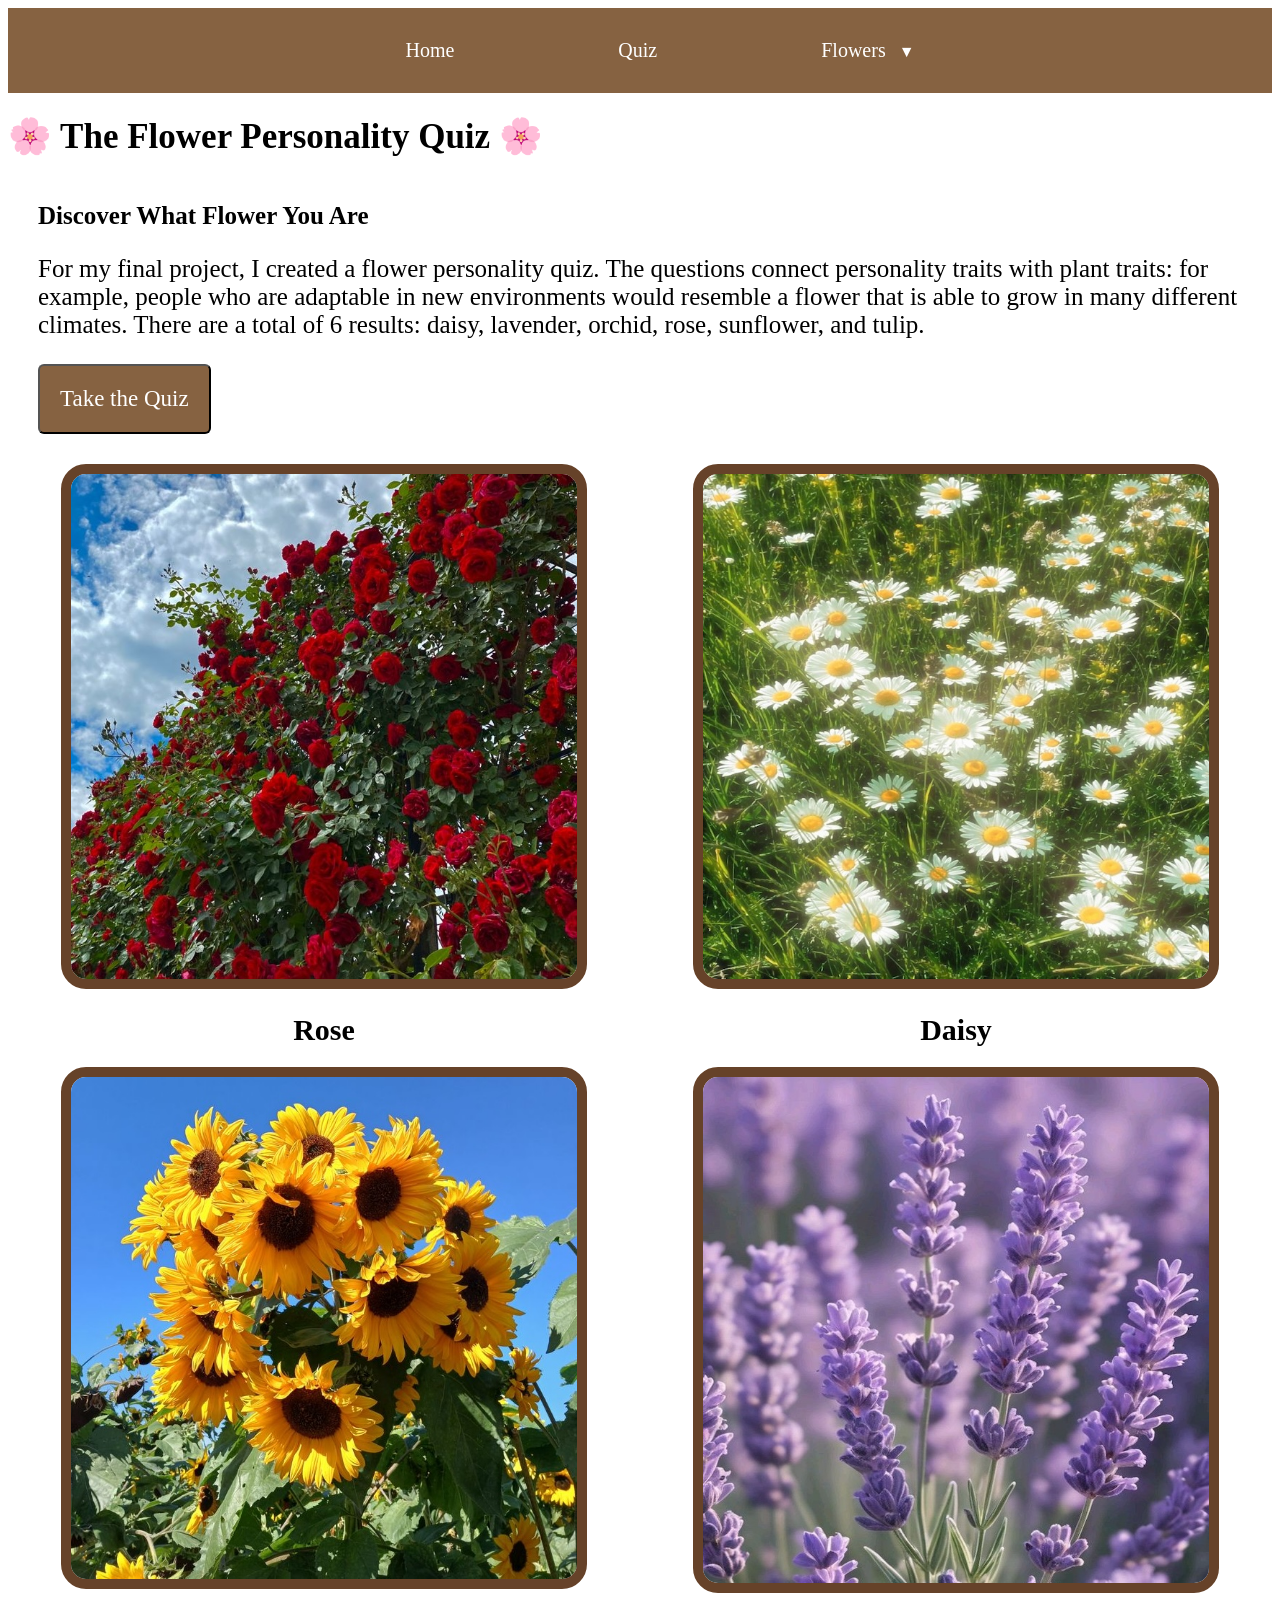
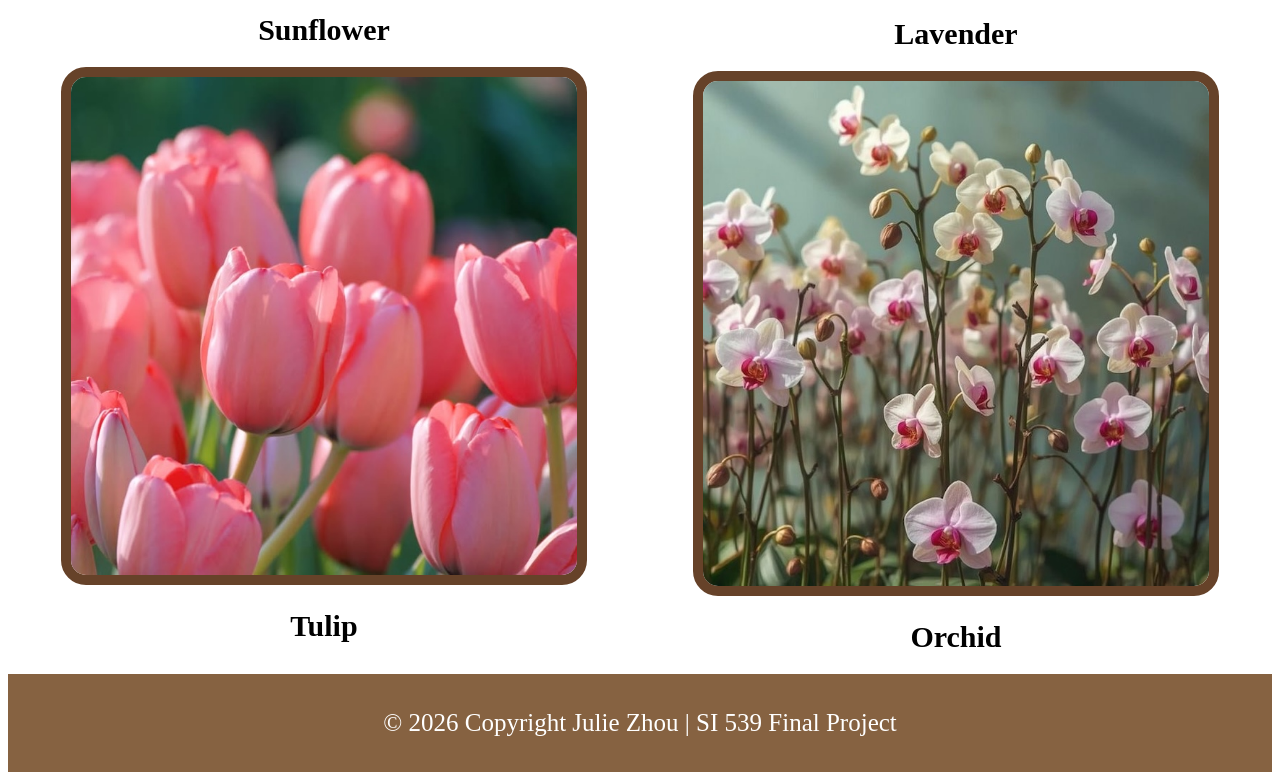
<file: index.html>
<!DOCTYPE html>
<html lang="en">

<head>
    <meta charset="UTF-8">
    <meta name="viewport" content="width=device-width, initial-scale=1.0">
    <link rel="stylesheet" href="css/style.css">
    <title>Home</title>
</head>

<body>
    <div class="skip"><a href="#main">Skip to Main Content</a></div>
    <header>
        <nav>
            <ul>
                <li><a href="index.html">Home</a></li>
                <li><a href="quiz.html">Quiz</a></li>
                <li class="dropdown">
                    <a href="#" class="dropdown-toggle">Flowers <span class="caret">▼</span></a>
                    <ul class="dropdown-menu">
                        <li><a href="daisy.html">Daisy</a></li>
                        <li><a href="lavender.html">Lavender</a></li>
                        <li><a href="orchid.html">Orchid</a></li>
                        <li><a href="rose.html">Rose</a></li>
                        <li><a href="sunflower.html">Sunflower</a></li>
                        <li><a href="tulip.html">Tulip</a></li>
                    </ul>
                </li>
            </ul>
        </nav>
        <h1 id="home_h1">🌸 The Flower Personality Quiz 🌸</h1>
    </header>
    <main class="container" id="main">
        <div class="intro">
            <h2>Discover What Flower You Are</h2>
            <p>For my final project, I created a flower personality quiz. The questions connect personality traits with
                plant traits: for example, people who are adaptable in new environments would resemble a flower that is
                able to grow in many different climates. There are a total of 6 results: daisy, lavender, orchid, rose,
                sunflower, and tulip.</p>
            <button class="btn-quiz"><a href="quiz.html">Take the Quiz</a></button>
        </div>

        <div class="first-group">
            <img src="images/daisy.jpg" alt="A cluster of daisies growing in the grass.">
            <h3><a href="daisy.html">Daisy</a></h3>
            <img src="images/lavender.jpg" alt="A field of lavender flowers growing in the grass.">
            <h3><a href="lavender.html">Lavender</a></h3>
            <img src="images/orchid.jpg" alt="A group of orchids growing in the grass.">
            <h3><a href="orchid.html">Orchid</a></h3>
        </div>

        <div class="second-group">
            <img src="images/rose.jpg" alt="A large rose bush growing upwards towards the sky.">
            <h3><a href="rose.html">Rose</a></h3>
            <img src="images/sunflower.jpg" alt="A field of sunflowers against a clear sky.">
            <h3><a href="sunflower.html">Sunflower</a></h3>
            <img src="images/tulip.jpg" alt="A group of tulips growing in the grass.">
            <h3><a href="tulip.html">Tulip</a></h3>
        </div>

    </main>

    <footer>
        <p>© 2026 Copyright Julie Zhou | SI 539 Final Project</p>
    </footer>

    <script src="js/script.js"></script>
</body>

</html>
</file>
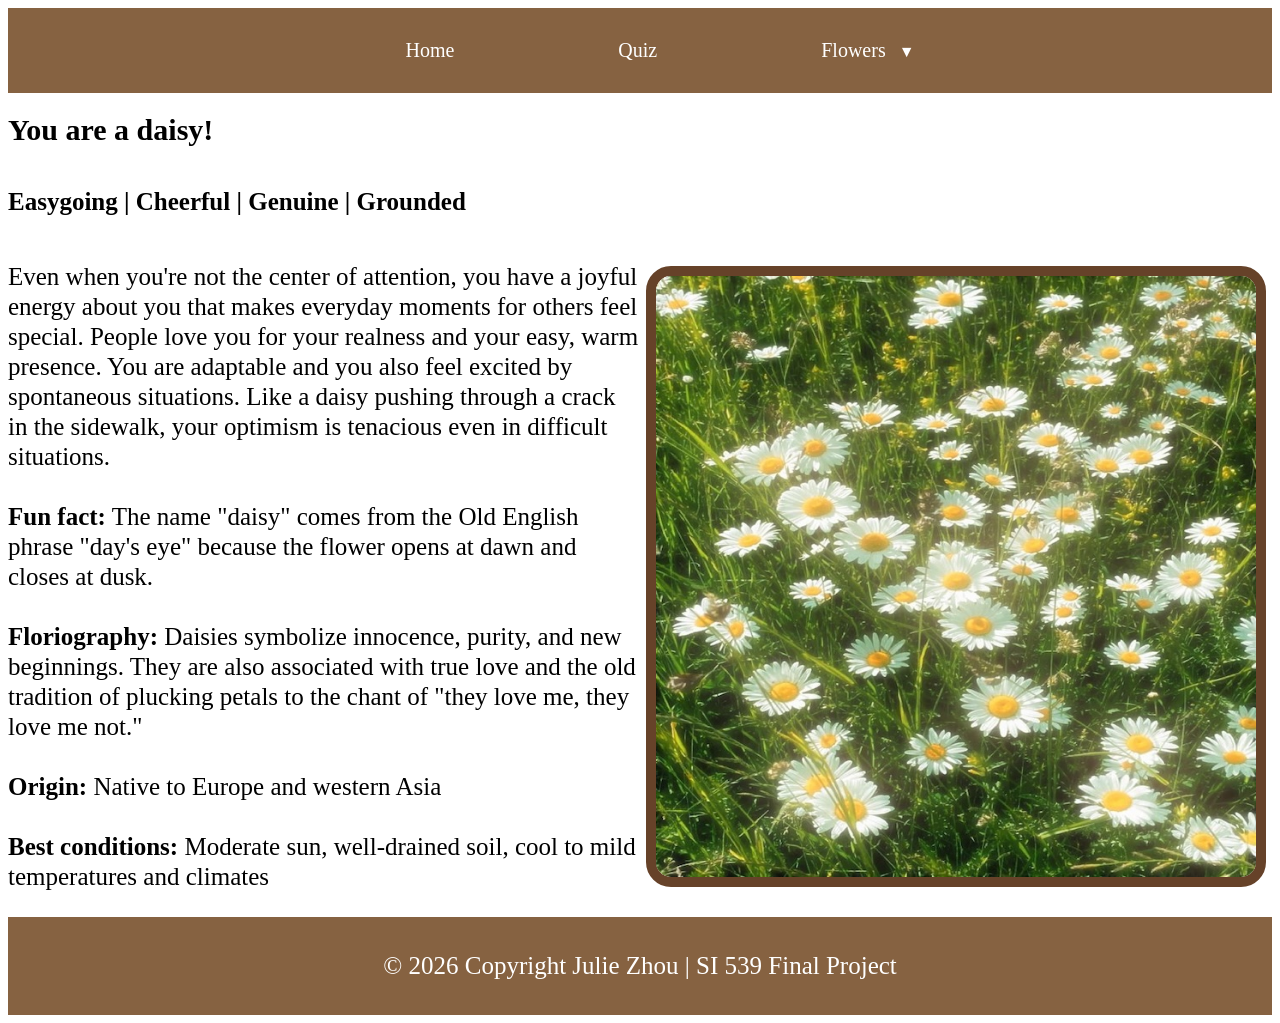
<file: daisy.html>
<!DOCTYPE html>
<html lang="en">

<head>
    <meta charset="UTF-8">
    <meta name="viewport" content="width=device-width, initial-scale=1.0">
    <link rel="stylesheet" href="css/style.css">
    <title>Daisy</title>
</head>

<body>
    <div class="skip"><a href="#main">Skip to Main Content</a></div>
    <header>
        <nav>
            <ul>
                <li><a href="index.html">Home</a></li>
                <li><a href="quiz.html">Quiz</a></li>
                <li class="dropdown">
                    <a href="#" class="dropdown-toggle">Flowers <span class="caret">▼</span></a>
                    <ul class="dropdown-menu">
                        <li><a href="daisy.html">Daisy</a></li>
                        <li><a href="lavender.html">Lavender</a></li>
                        <li><a href="orchid.html">Orchid</a></li>
                        <li><a href="rose.html">Rose</a></li>
                        <li><a href="sunflower.html">Sunflower</a></li>
                        <li><a href="tulip.html">Tulip</a></li>
                    </ul>
                </li>
            </ul>
        </nav>
        <h1>You are a daisy!</h1>
    </header>

    <main class="container" id="main">
        <div class="traits">
            <h2>Easygoing | Cheerful | Genuine | Grounded</h2>
        </div>

        <div class="description">
            <img src="images/daisy.jpg" alt="A cluster of daisies growing in the grass.">
            <p class="personality">Even when you're not the center of attention, you have a joyful energy about you
                that makes everyday moments for others feel special.
                People love you for your realness and your easy,
                warm presence. You are adaptable and you also feel excited by spontaneous situations. Like a daisy
                pushing through a crack
                in the sidewalk, your optimism is tenacious even in difficult situations.<br><br>
                <b>Fun fact:</b> The name "daisy" comes from the Old English phrase "day's eye" because the
                flower opens
                at dawn and closes at dusk.<br><br><b>Floriography:</b> Daisies symbolize innocence, purity, and new
                beginnings. They are
                also associated
                with true love and the old tradition of plucking petals to the chant of "they love me, they love
                me not."
                <br><br><b>Origin:</b> Native to Europe and western Asia<br><br> <b>Best conditions:</b> Moderate sun,
                well-drained
                soil, cool to mild temperatures and
                climates
            </p>
        </div>
    </main>

    <footer>
        <p>© 2026 Copyright Julie Zhou | SI 539 Final Project</p>
    </footer>
    <script src="js/script.js"></script>
</body>

</html>
</file>
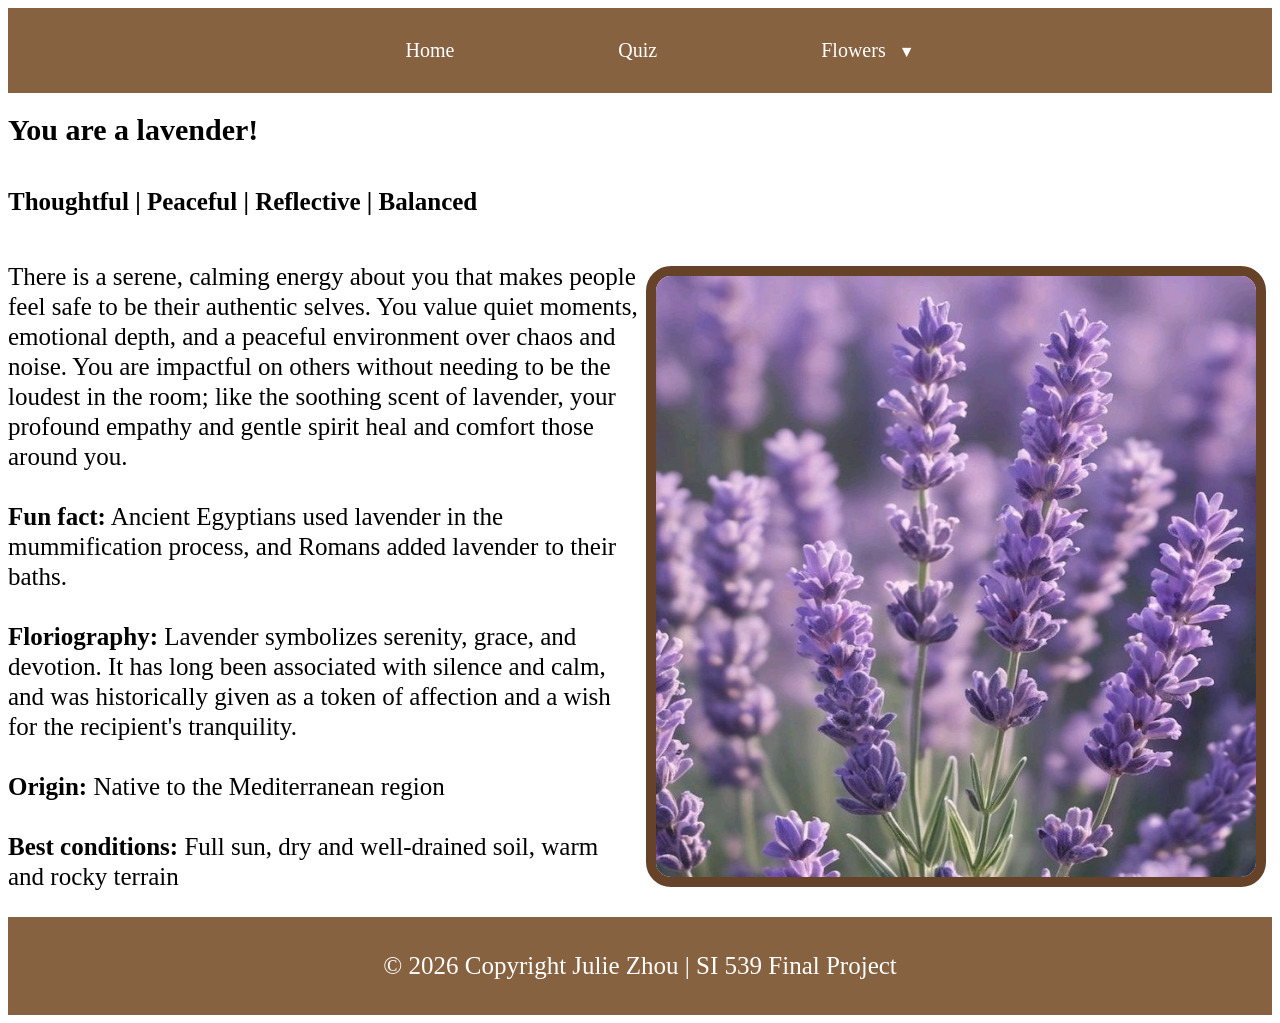
<file: lavender.html>
<!DOCTYPE html>
<html lang="en">

<head>
    <meta charset="UTF-8">
    <meta name="viewport" content="width=device-width, initial-scale=1.0">
    <link rel="stylesheet" href="css/style.css">
    <title>Lavender</title>
</head>

<body>
    <div class="skip"><a href="#main">Skip to Main Content</a></div>
    <header>
        <nav>
            <ul>
                <li><a href="index.html">Home</a></li>
                <li><a href="quiz.html">Quiz</a></li>
                <li class="dropdown">
                    <a href="#" class="dropdown-toggle">Flowers <span class="caret">▼</span></a>
                    <ul class="dropdown-menu">
                        <li><a href="daisy.html">Daisy</a></li>
                        <li><a href="lavender.html">Lavender</a></li>
                        <li><a href="orchid.html">Orchid</a></li>
                        <li><a href="rose.html">Rose</a></li>
                        <li><a href="sunflower.html">Sunflower</a></li>
                        <li><a href="tulip.html">Tulip</a></li>
                    </ul>
                </li>
            </ul>
        </nav>
        <h1>You are a lavender!</h1>
    </header>

    <main class="container" id="main">
        <div class="traits">
            <h2>Thoughtful | Peaceful | Reflective | Balanced</h2>
        </div>

        <div class="description">
            <img src="images/lavender.jpg" alt="A field of lavender flowers growing in the grass.">
            <p class="personality">There is a serene, calming energy about you
                that makes people feel safe to be their authentic selves. You value quiet moments,
                emotional depth, and a peaceful environment over chaos and noise. You are impactful on others without
                needing to be the loudest in
                the room; like the soothing scent of lavender, your profound empathy and gentle spirit
                heal and comfort those around you.<br><br>
                <b>Fun fact:</b> Ancient Egyptians used lavender in
                the
                mummification process, and Romans added lavender to their baths.<br><br><b>Floriography:</b> Lavender
                symbolizes
                serenity, grace, and devotion. It has long been associated with
                silence and calm, and was historically given as a token of affection and a wish for the recipient's
                tranquility.
                <br><br><b>Origin:</b> Native to the Mediterranean region<br><br> <b>Best conditions:</b> Full sun, dry
                and
                well-drained soil, warm and rocky terrain
            </p>
        </div>

    </main>

    <footer>
        <p>© 2026 Copyright Julie Zhou | SI 539 Final Project</p>
    </footer>
    <script src="js/script.js"></script>
</body>

</html>
</file>
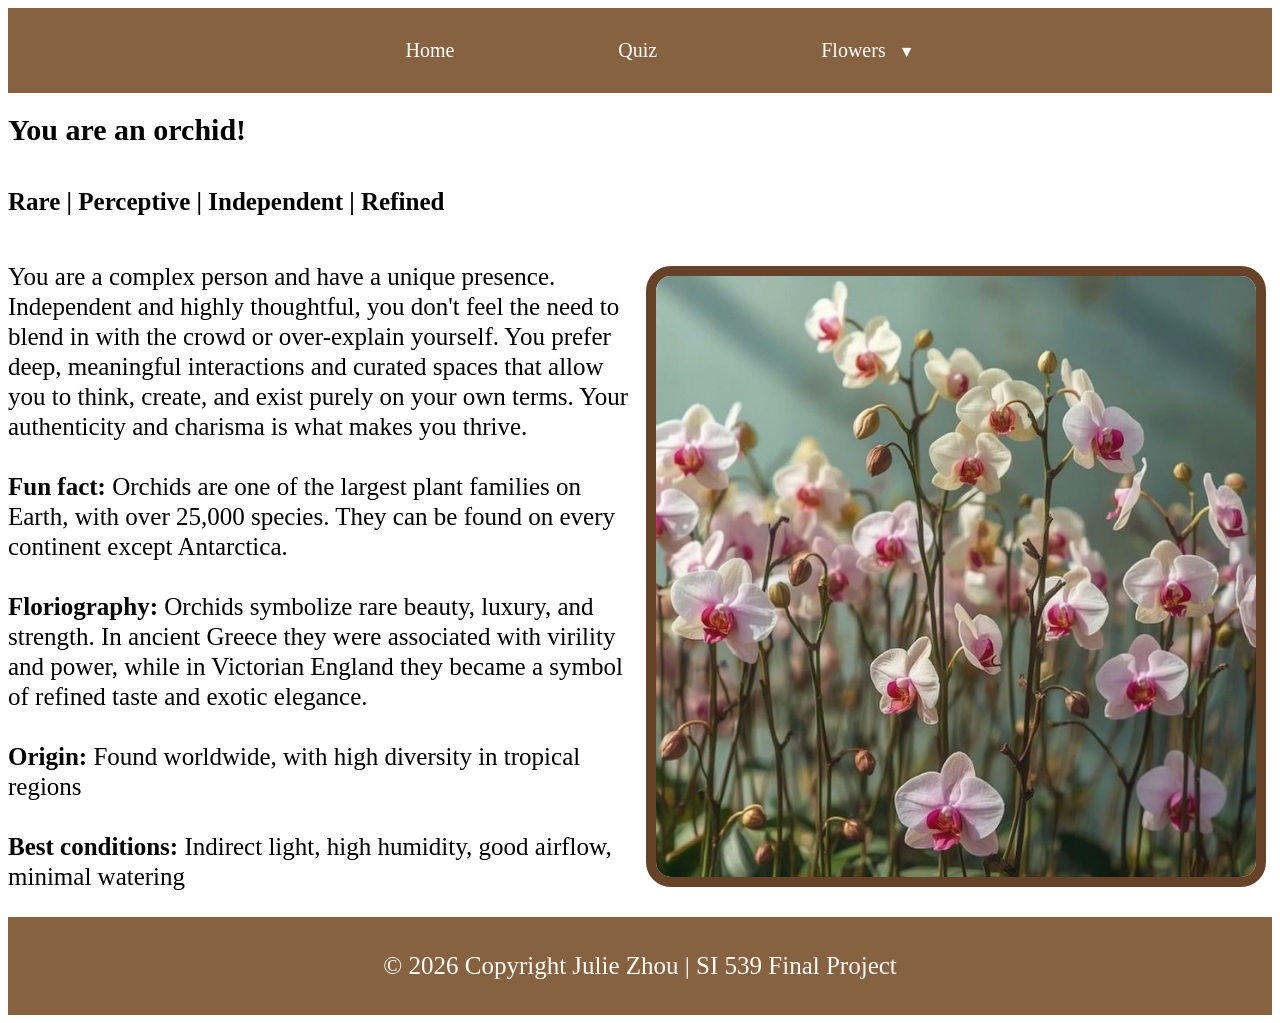
<file: orchid.html>
<!DOCTYPE html>
<html lang="en">

<head>
    <meta charset="UTF-8">
    <meta name="viewport" content="width=device-width, initial-scale=1.0">
    <link rel="stylesheet" href="css/style.css">
    <title>Orchid</title>
</head>

<body>
    <div class="skip"><a href="#main">Skip to Main Content</a></div>
    <header>
        <nav>
            <ul>
                <li><a href="index.html">Home</a></li>
                <li><a href="quiz.html">Quiz</a></li>
                <li class="dropdown">
                    <a href="#" class="dropdown-toggle">Flowers <span class="caret">▼</span></a>
                    <ul class="dropdown-menu">
                        <li><a href="daisy.html">Daisy</a></li>
                        <li><a href="lavender.html">Lavender</a></li>
                        <li><a href="orchid.html">Orchid</a></li>
                        <li><a href="rose.html">Rose</a></li>
                        <li><a href="sunflower.html">Sunflower</a></li>
                        <li><a href="tulip.html">Tulip</a></li>
                    </ul>
                </li>
            </ul>
        </nav>
        <h1>You are an orchid!</h1>
    </header>

    <main class="container" id="main">
        <div class="traits">
            <h2>Rare | Perceptive | Independent | Refined</h2>
        </div>

        <div class="description">
            <img src="images/orchid.jpg" alt="A group of orchids growing in the grass.">
            <p class="personality">You are a complex person and have a unique presence. Independent and highly
                thoughtful,
                you don't feel the need to blend in with the crowd or over-explain yourself. You prefer deep, meaningful
                interactions and curated spaces that allow you to think, create, and exist purely on your own terms.
                Your authenticity and charisma is what makes you thrive.<br><br><b>Fun fact:</b> Orchids are one of
                the largest plant families on Earth, with over
                25,000 species. They can be found on every continent except Antarctica.<br><br><b>Floriography:</b>
                Orchids symbolize
                rare
                beauty, luxury, and strength. In ancient Greece they were
                associated with virility and power, while in Victorian England they became a symbol of refined taste and
                exotic elegance.<br><br><b>Origin:</b> Found worldwide, with high diversity in tropical regions<br><br>
                <b>Best
                    conditions:</b>
                Indirect light, high humidity, good airflow, minimal watering
            </p>
        </div>

    </main>

    <footer>
        <p>© 2026 Copyright Julie Zhou | SI 539 Final Project</p>
    </footer>
    <script src="js/script.js"></script>
</body>

</html>
</file>
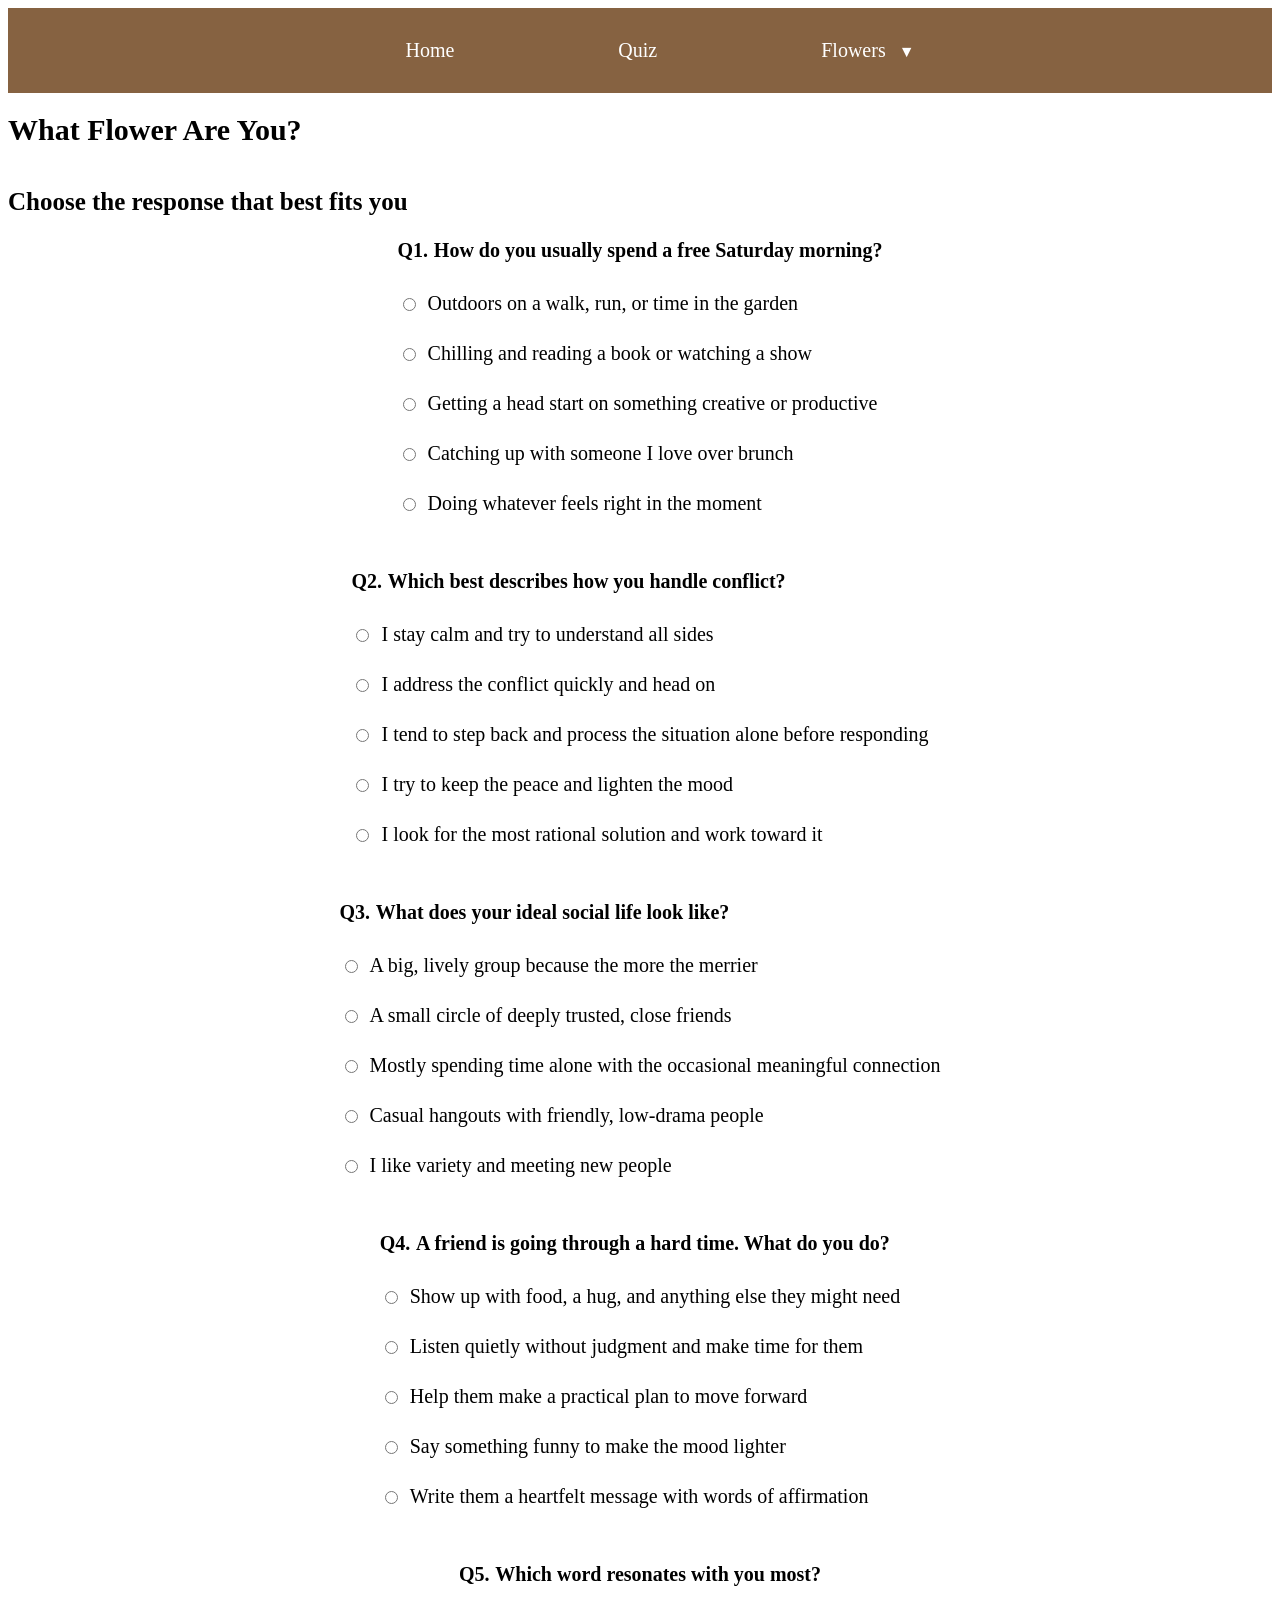
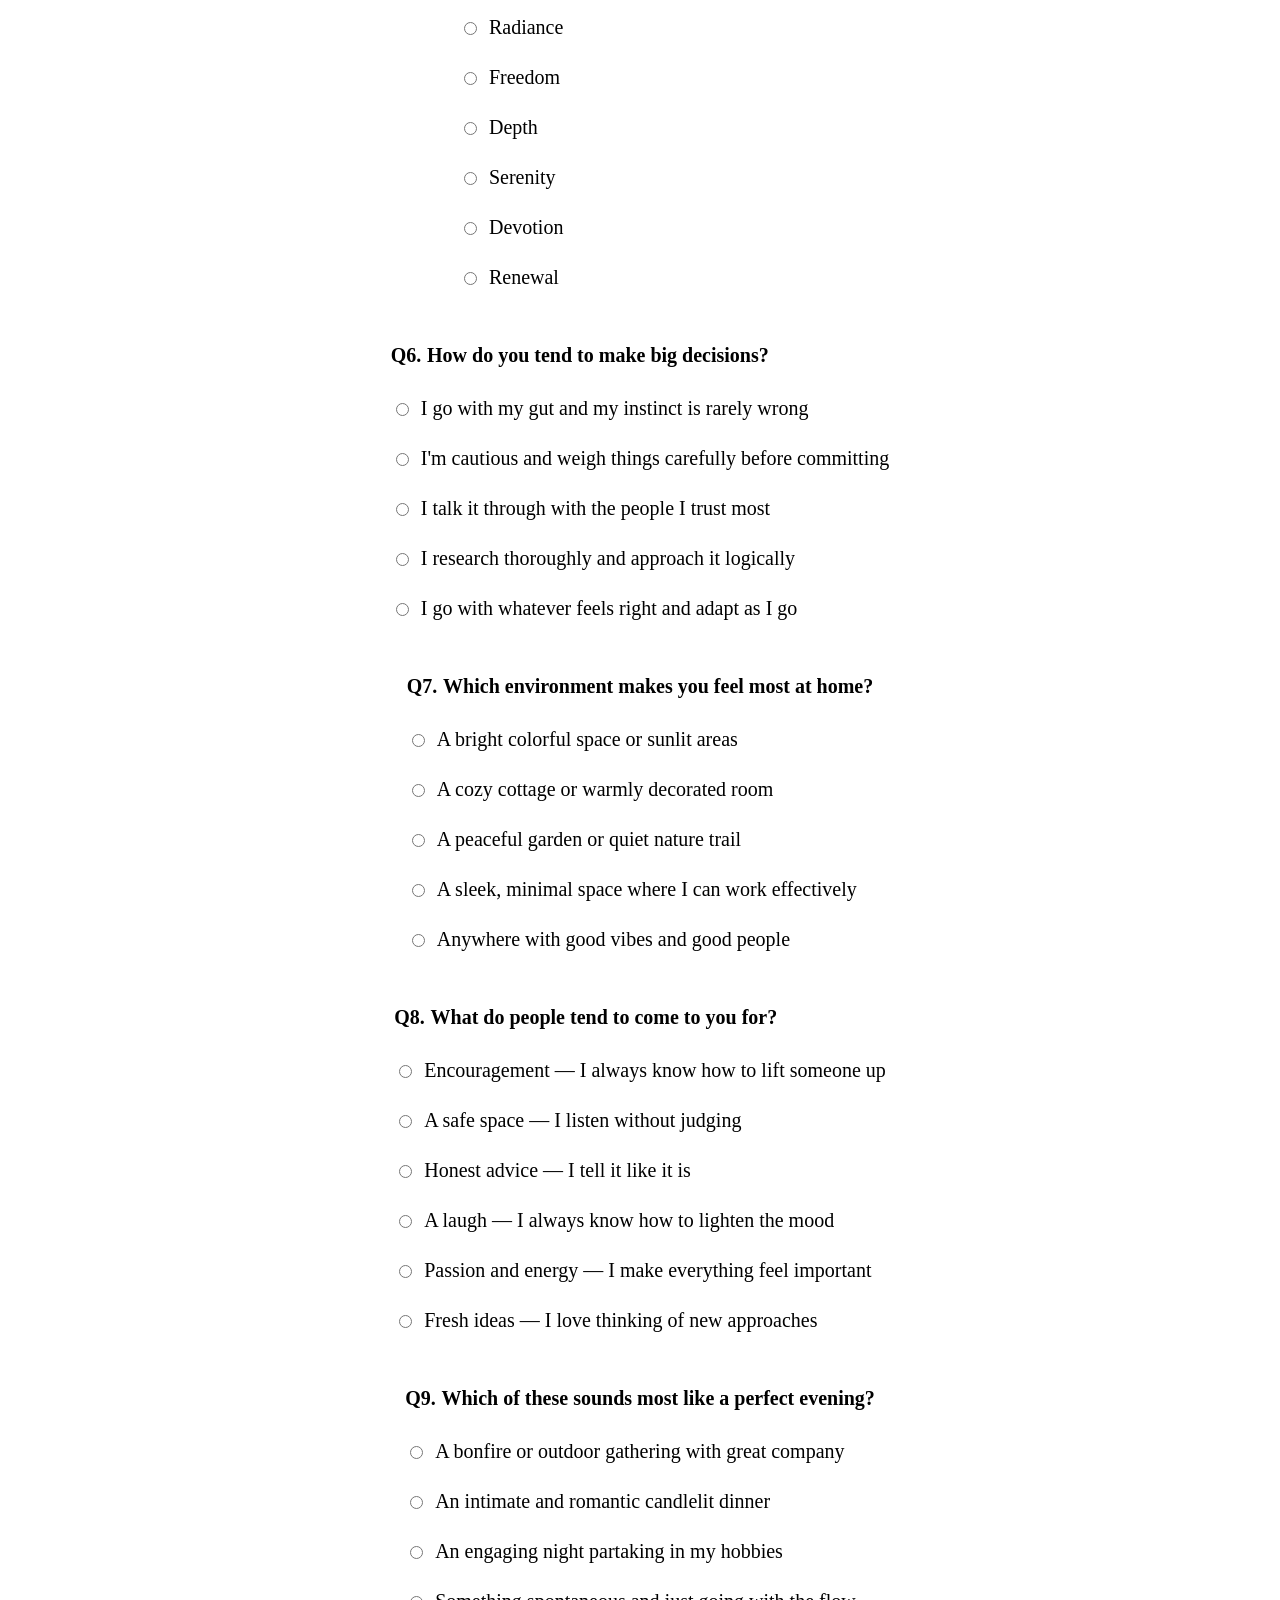
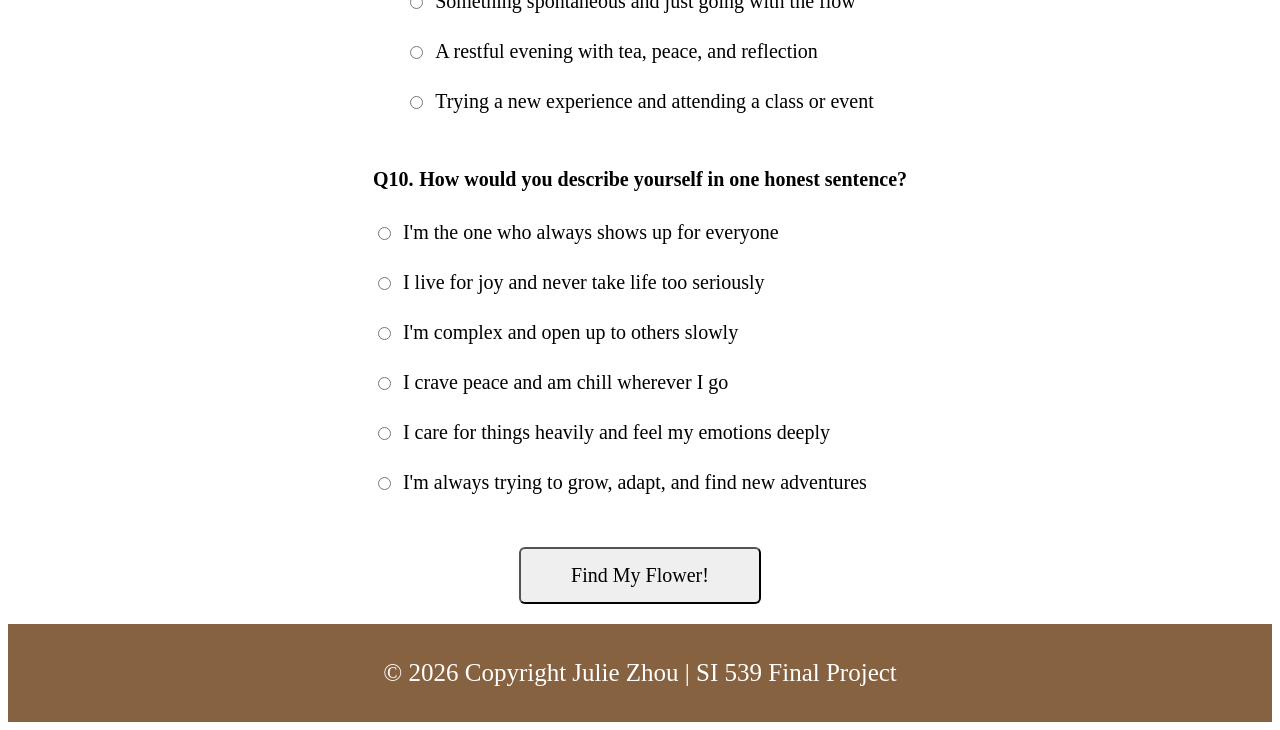
<file: quiz.html>
<!DOCTYPE html>
<html lang="en">

<head>
    <meta charset="UTF-8">
    <meta name="viewport" content="width=device-width, initial-scale=1.0">
    <link rel="stylesheet" href="css/style.css">
    <title>Quiz</title>
</head>

<body>
    <div class="skip"><a href="#main">Skip to Main Content</a></div>
    <header>
        <nav>
            <ul>
                <li><a href="index.html">Home</a></li>
                <li><a href="quiz.html">Quiz</a></li>
                <li class="dropdown">
                    <a href="#" class="dropdown-toggle">Flowers <span class="caret">▼</span></a>
                    <ul class="dropdown-menu">
                        <li><a href="daisy.html">Daisy</a></li>
                        <li><a href="lavender.html">Lavender</a></li>
                        <li><a href="orchid.html">Orchid</a></li>
                        <li><a href="rose.html">Rose</a></li>
                        <li><a href="sunflower.html">Sunflower</a></li>
                        <li><a href="tulip.html">Tulip</a></li>
                    </ul>
                </li>
            </ul>
        </nav>
        <h1>What Flower Are You?</h1>
    </header>
    <main class="container" id="main">
        <h2>Choose the response that best fits you</h2>

        <form class="quiz-form" id="quiz-form" onsubmit="handleSubmit(event)">

            <!-- Question 1 -->
            <div class="question-card" id="card-0">
                <div class="question-header">
                    <span class="question-num">Q1.</span>
                    <span class="question-text">How do you usually spend a free Saturday morning?</span>
                </div>
                <div class="answers">
                    <label class="answer-label">
                        <input type="radio" name="q0" value="sunflower:3,daisy:1">
                        <span class="radio-dot"></span>
                        <span class="answer-text">Outdoors on a walk, run, or time in the garden</span>
                    </label>
                    <label class="answer-label">
                        <input type="radio" name="q0" value="lavender:3,daisy:1">
                        <span class="radio-dot"></span>
                        <span class="answer-text">Chilling and reading a book or watching a show</span>
                    </label>
                    <label class="answer-label">
                        <input type="radio" name="q0" value="tulip:2,orchid:2">
                        <span class="radio-dot"></span>
                        <span class="answer-text">Getting a head start on something creative or productive</span>
                    </label>
                    <label class="answer-label">
                        <input type="radio" name="q0" value="rose:3,sunflower:1">
                        <span class="radio-dot"></span>
                        <span class="answer-text">Catching up with someone I love over brunch</span>
                    </label>
                    <label class="answer-label">
                        <input type="radio" name="q0" value="daisy:3,tulip:1">
                        <span class="radio-dot"></span>
                        <span class="answer-text">Doing whatever feels right in the moment</span>
                    </label>
                </div>
            </div>

            <!-- Question 2 -->
            <div class="question-card" id="card-1">
                <div class="question-header">
                    <span class="question-num">Q2.</span>
                    <span class="question-text">Which best describes how you handle conflict?</span>
                </div>
                <div class="answers">
                    <label class="answer-label">
                        <input type="radio" name="q1" value="lavender:3,tulip:1">
                        <span class="radio-dot"></span>
                        <span class="answer-text">I stay calm and try to understand all sides</span>
                    </label>
                    <label class="answer-label">
                        <input type="radio" name="q1" value="rose:3,sunflower:1">
                        <span class="radio-dot"></span>
                        <span class="answer-text">I address the conflict quickly and head on</span>
                    </label>
                    <label class="answer-label">
                        <input type="radio" name="q1" value="orchid:3,lavender:1">
                        <span class="radio-dot"></span>
                        <span class="answer-text">I tend to step back and process the situation alone before
                            responding</span>
                    </label>
                    <label class="answer-label">
                        <input type="radio" name="q1" value="daisy:3,sunflower:1">
                        <span class="radio-dot"></span>
                        <span class="answer-text">I try to keep the peace and lighten the mood</span>
                    </label>
                    <label class="answer-label">
                        <input type="radio" name="q1" value="tulip:3,orchid:1">
                        <span class="radio-dot"></span>
                        <span class="answer-text">I look for the most rational solution and work toward it</span>
                    </label>
                </div>
            </div>

            <!-- Question 3 -->
            <div class="question-card" id="card-2">
                <div class="question-header">
                    <span class="question-num">Q3.</span>
                    <span class="question-text">What does your ideal social life look like?</span>
                </div>
                <div class="answers">
                    <label class="answer-label">
                        <input type="radio" name="q2" value="sunflower:3,daisy:1">
                        <span class="radio-dot"></span>
                        <span class="answer-text">A big, lively group because the more the merrier</span>
                    </label>
                    <label class="answer-label">
                        <input type="radio" name="q2" value="rose:3,orchid:1">
                        <span class="radio-dot"></span>
                        <span class="answer-text">A small circle of deeply trusted, close friends</span>
                    </label>
                    <label class="answer-label">
                        <input type="radio" name="q2" value="orchid:3,lavender:1">
                        <span class="radio-dot"></span>
                        <span class="answer-text">Mostly spending time alone with the occasional meaningful
                            connection</span>
                    </label>
                    <label class="answer-label">
                        <input type="radio" name="q2" value="daisy:3,lavender:1">
                        <span class="radio-dot"></span>
                        <span class="answer-text">Casual hangouts with friendly, low-drama people</span>
                    </label>
                    <label class="answer-label">
                        <input type="radio" name="q2" value="tulip:3,sunflower:1">
                        <span class="radio-dot"></span>
                        <span class="answer-text">I like variety and meeting new people</span>
                    </label>
                </div>
            </div>

            <!-- Question 4 -->
            <div class="question-card" id="card-3">
                <div class="question-header">
                    <span class="question-num">Q4.</span>
                    <span class="question-text">A friend is going through a hard time. What do you do?</span>
                </div>
                <div class="answers">
                    <label class="answer-label">
                        <input type="radio" name="q3" value="sunflower:3,rose:1">
                        <span class="radio-dot"></span>
                        <span class="answer-text">Show up with food, a hug, and anything else they might need</span>
                    </label>
                    <label class="answer-label">
                        <input type="radio" name="q3" value="lavender:3,orchid:1">
                        <span class="radio-dot"></span>
                        <span class="answer-text">Listen quietly without judgment and make time for them</span>
                    </label>
                    <label class="answer-label">
                        <input type="radio" name="q3" value="tulip:3,sunflower:1">
                        <span class="radio-dot"></span>
                        <span class="answer-text">Help them make a practical plan to move forward</span>
                    </label>
                    <label class="answer-label">
                        <input type="radio" name="q3" value="daisy:3,tulip:1">
                        <span class="radio-dot"></span>
                        <span class="answer-text">Say something funny to make the mood lighter</span>
                    </label>
                    <label class="answer-label">
                        <input type="radio" name="q3" value="rose:3,lavender:1">
                        <span class="radio-dot"></span>
                        <span class="answer-text">Write them a heartfelt message with words of affirmation</span>
                    </label>
                </div>
            </div>

            <!-- Question 5 -->
            <div class="question-card" id="card-4">
                <div class="question-header">
                    <span class="question-num">Q5.</span>
                    <span class="question-text">Which word resonates with you most?</span>
                </div>
                <div class="answers">
                    <label class="answer-label">
                        <input type="radio" name="q4" value="sunflower:3,rose:1">
                        <span class="radio-dot"></span>
                        <span class="answer-text">Radiance</span>
                    </label>
                    <label class="answer-label">
                        <input type="radio" name="q4" value="daisy:3,tulip:1">
                        <span class="radio-dot"></span>
                        <span class="answer-text">Freedom</span>
                    </label>
                    <label class="answer-label">
                        <input type="radio" name="q4" value="orchid:3,rose:1">
                        <span class="radio-dot"></span>
                        <span class="answer-text">Depth</span>
                    </label>
                    <label class="answer-label">
                        <input type="radio" name="q4" value="lavender:3,orchid:1">
                        <span class="radio-dot"></span>
                        <span class="answer-text">Serenity</span>
                    </label>
                    <label class="answer-label">
                        <input type="radio" name="q4" value="rose:3,sunflower:1">
                        <span class="radio-dot"></span>
                        <span class="answer-text">Devotion</span>
                    </label>
                    <label class="answer-label">
                        <input type="radio" name="q4" value="tulip:3,daisy:1">
                        <span class="radio-dot"></span>
                        <span class="answer-text">Renewal</span>
                    </label>
                </div>
            </div>

            <!-- Question 6 -->
            <div class="question-card" id="card-5">
                <div class="question-header">
                    <span class="question-num">Q6.</span>
                    <span class="question-text">How do you tend to make big decisions?</span>
                </div>
                <div class="answers">
                    <label class="answer-label">
                        <input type="radio" name="q5" value="rose:3,daisy:1">
                        <span class="radio-dot"></span>
                        <span class="answer-text">I go with my gut and my instinct is rarely wrong</span>
                    </label>
                    <label class="answer-label">
                        <input type="radio" name="q5" value="lavender:3,tulip:1">
                        <span class="radio-dot"></span>
                        <span class="answer-text">I'm cautious and weigh things carefully before committing</span>
                    </label>
                    <label class="answer-label">
                        <input type="radio" name="q5" value="sunflower:3,rose:1">
                        <span class="radio-dot"></span>
                        <span class="answer-text">I talk it through with the people I trust most</span>
                    </label>
                    <label class="answer-label">
                        <input type="radio" name="q5" value="tulip:2,orchid:2">
                        <span class="radio-dot"></span>
                        <span class="answer-text">I research thoroughly and approach it logically</span>
                    </label>
                    <label class="answer-label">
                        <input type="radio" name="q5" value="daisy:3,sunflower:1">
                        <span class="radio-dot"></span>
                        <span class="answer-text">I go with whatever feels right and adapt as I go</span>
                    </label>
                </div>
            </div>

            <!-- Question 7 -->
            <div class="question-card" id="card-6">
                <div class="question-header">
                    <span class="question-num">Q7.</span>
                    <span class="question-text">Which environment makes you feel most at home?</span>
                </div>
                <div class="answers">
                    <label class="answer-label">
                        <input type="radio" name="q6" value="sunflower:3,daisy:1">
                        <span class="radio-dot"></span>
                        <span class="answer-text">A bright colorful space or sunlit areas</span>
                    </label>
                    <label class="answer-label">
                        <input type="radio" name="q6" value="rose:3,lavender:1">
                        <span class="radio-dot"></span>
                        <span class="answer-text">A cozy cottage or warmly decorated room</span>
                    </label>
                    <label class="answer-label">
                        <input type="radio" name="q6" value="lavender:3,tulip:1">
                        <span class="radio-dot"></span>
                        <span class="answer-text">A peaceful garden or quiet nature trail</span>
                    </label>
                    <label class="answer-label">
                        <input type="radio" name="q6" value="orchid:3,tulip:1">
                        <span class="radio-dot"></span>
                        <span class="answer-text">A sleek, minimal space where I can work effectively</span>
                    </label>
                    <label class="answer-label">
                        <input type="radio" name="q6" value="daisy:3,sunflower:1">
                        <span class="radio-dot"></span>
                        <span class="answer-text">Anywhere with good vibes and good people</span>
                    </label>
                </div>
            </div>

            <!-- Question 8 -->
            <div class="question-card" id="card-7">
                <div class="question-header">
                    <span class="question-num">Q8.</span>
                    <span class="question-text">What do people tend to come to you for?</span>
                </div>
                <div class="answers">
                    <label class="answer-label">
                        <input type="radio" name="q7" value="sunflower:3,daisy:1">
                        <span class="radio-dot"></span>
                        <span class="answer-text">Encouragement — I always know how to lift someone up</span>
                    </label>
                    <label class="answer-label">
                        <input type="radio" name="q7" value="lavender:3,rose:1">
                        <span class="radio-dot"></span>
                        <span class="answer-text">A safe space — I listen without judging</span>
                    </label>
                    <label class="answer-label">
                        <input type="radio" name="q7" value="orchid:3,tulip:1">
                        <span class="radio-dot"></span>
                        <span class="answer-text">Honest advice — I tell it like it is</span>
                    </label>
                    <label class="answer-label">
                        <input type="radio" name="q7" value="daisy:3,sunflower:1">
                        <span class="radio-dot"></span>
                        <span class="answer-text">A laugh — I always know how to lighten the mood</span>
                    </label>
                    <label class="answer-label">
                        <input type="radio" name="q7" value="rose:3,orchid:1">
                        <span class="radio-dot"></span>
                        <span class="answer-text">Passion and energy — I make everything feel important</span>
                    </label>
                    <label class="answer-label">
                        <input type="radio" name="q7" value="tulip:3,orchid:1">
                        <span class="radio-dot"></span>
                        <span class="answer-text">Fresh ideas — I love thinking of new approaches</span>
                    </label>
                </div>
            </div>

            <!-- Question 9 -->
            <div class="question-card" id="card-8">
                <div class="question-header">
                    <span class="question-num">Q9.</span>
                    <span class="question-text">Which of these sounds most like a perfect evening?</span>
                </div>
                <div class="answers">
                    <label class="answer-label">
                        <input type="radio" name="q8" value="sunflower:3,daisy:1">
                        <span class="radio-dot"></span>
                        <span class="answer-text">A bonfire or outdoor gathering with great company</span>
                    </label>
                    <label class="answer-label">
                        <input type="radio" name="q8" value="rose:3,lavender:1">
                        <span class="radio-dot"></span>
                        <span class="answer-text">An intimate and romantic candlelit dinner</span>
                    </label>
                    <label class="answer-label">
                        <input type="radio" name="q8" value="orchid:3,lavender:1">
                        <span class="radio-dot"></span>
                        <span class="answer-text">An engaging night partaking in my hobbies</span>
                    </label>
                    <label class="answer-label">
                        <input type="radio" name="q8" value="daisy:3,tulip:1">
                        <span class="radio-dot"></span>
                        <span class="answer-text">Something spontaneous and just going with the flow</span>
                    </label>
                    <label class="answer-label">
                        <input type="radio" name="q8" value="lavender:3,orchid:1">
                        <span class="radio-dot"></span>
                        <span class="answer-text">A restful evening with tea, peace, and reflection</span>
                    </label>
                    <label class="answer-label">
                        <input type="radio" name="q8" value="tulip:3,sunflower:1">
                        <span class="radio-dot"></span>
                        <span class="answer-text">Trying a new experience and attending a class or event</span>
                    </label>
                </div>
            </div>

            <!-- Question 10 -->
            <div class="question-card" id="card-9">
                <div class="question-header">
                    <span class="question-num">Q10.</span>
                    <span class="question-text">How would you describe yourself in one honest sentence?</span>
                </div>
                <div class="answers">
                    <label class="answer-label">
                        <input type="radio" name="q9" value="sunflower:3,rose:1">
                        <span class="radio-dot"></span>
                        <span class="answer-text">I'm the one who always shows up for everyone</span>
                    </label>
                    <label class="answer-label">
                        <input type="radio" name="q9" value="daisy:3,sunflower:1">
                        <span class="radio-dot"></span>
                        <span class="answer-text">I live for joy and never take life too seriously</span>
                    </label>
                    <label class="answer-label">
                        <input type="radio" name="q9" value="orchid:3,lavender:1">
                        <span class="radio-dot"></span>
                        <span class="answer-text">I'm complex and open up to others slowly</span>
                    </label>
                    <label class="answer-label">
                        <input type="radio" name="q9" value="lavender:3,tulip:1">
                        <span class="radio-dot"></span>
                        <span class="answer-text">I crave peace and am chill wherever I go</span>
                    </label>
                    <label class="answer-label">
                        <input type="radio" name="q9" value="rose:3,orchid:1">
                        <span class="radio-dot"></span>
                        <span class="answer-text">I care for things heavily and feel my emotions deeply</span>
                    </label>
                    <label class="answer-label">
                        <input type="radio" name="q9" value="tulip:3,daisy:1">
                        <span class="radio-dot"></span>
                        <span class="answer-text">I'm always trying to grow, adapt, and find new adventures</span>
                    </label>
                </div>
            </div>

            <div class="submit-area">
                <p class="unanswered-msg" id="unanswered-msg">
                    Please answer all questions before submitting
                </p>
                <button type="submit" class="btn-submit">Find My Flower!</button>
            </div>

        </form>



    </main>

    <footer>
        <p>© 2026 Copyright Julie Zhou | SI 539 Final Project</p>
    </footer>
    <script src='js/script.js'></script>
</body>

</html>

<!-- I used generative AI to
- Figure out how to connect quiz responses to flower results
- Draft the personality descriptions
- Brainstorm different types of personality quiz questions and responses
- Debug why CSS or JavaScript wasn’t working-->
</file>
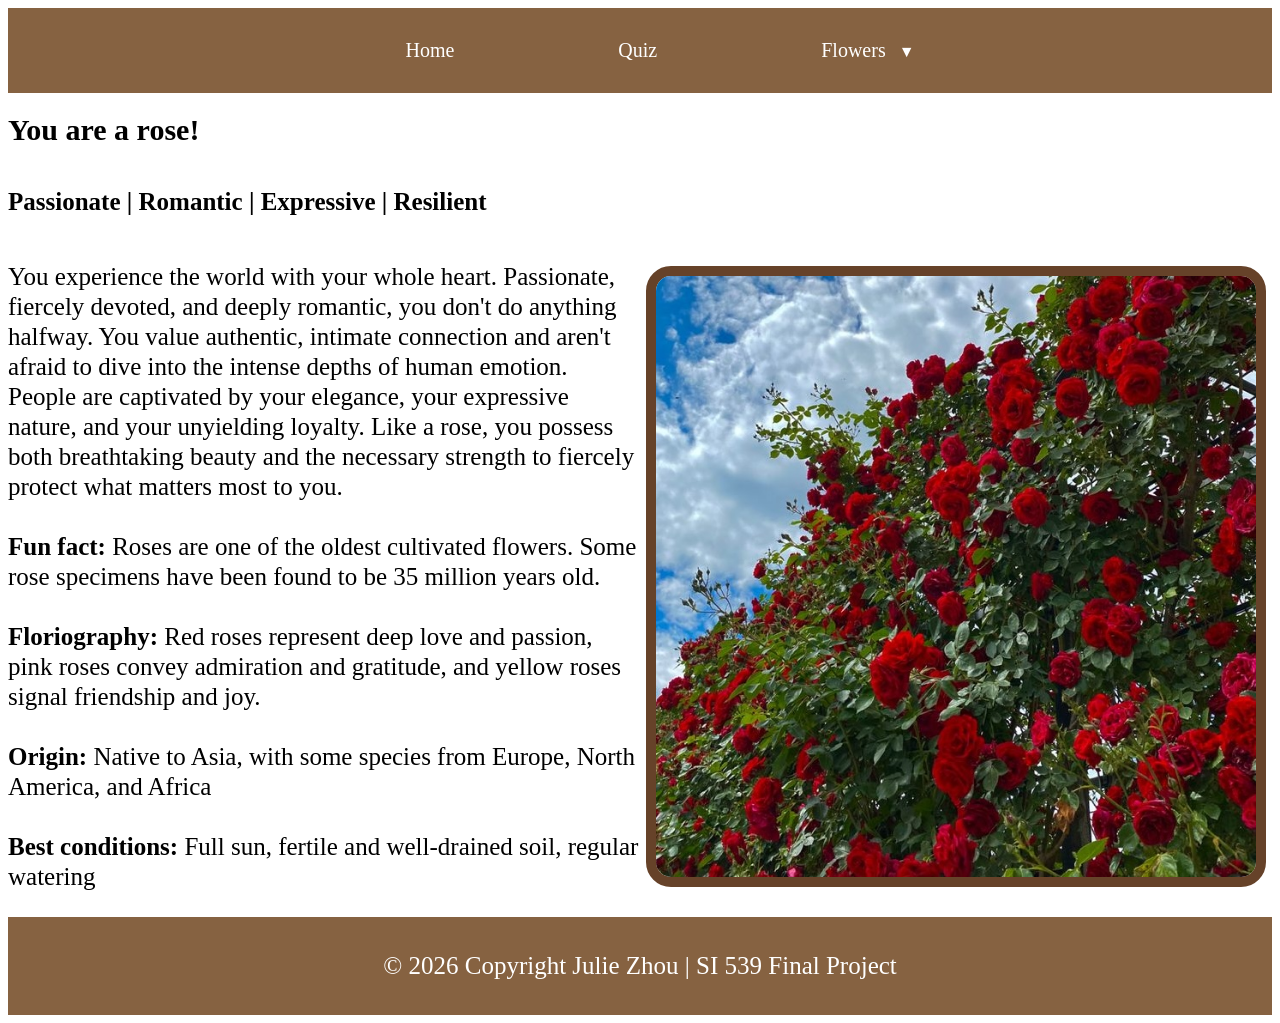
<file: rose.html>
<!DOCTYPE html>
<html lang="en">

<head>
    <meta charset="UTF-8">
    <meta name="viewport" content="width=device-width, initial-scale=1.0">
    <link rel="stylesheet" href="css/style.css">
    <title>Rose</title>
</head>

<body>
    <div class="skip"><a href="#main">Skip to Main Content</a></div>
    <header>
        <nav>
            <ul>
                <li><a href="index.html">Home</a></li>
                <li><a href="quiz.html">Quiz</a></li>
                <li class="dropdown">
                    <a href="#" class="dropdown-toggle">Flowers <span class="caret">▼</span></a>
                    <ul class="dropdown-menu">
                        <li><a href="daisy.html">Daisy</a></li>
                        <li><a href="lavender.html">Lavender</a></li>
                        <li><a href="orchid.html">Orchid</a></li>
                        <li><a href="rose.html">Rose</a></li>
                        <li><a href="sunflower.html">Sunflower</a></li>
                        <li><a href="tulip.html">Tulip</a></li>
                    </ul>
                </li>
            </ul>
        </nav>
        <h1>You are a rose!</h1>
    </header>

    <main class="container" id="main">
        <div class="traits">
            <h2>Passionate | Romantic | Expressive | Resilient</h2>
        </div>

        <div class="description">
            <img src="images/rose.jpg" alt="A large rose bush growing upwards towards the sky.">
            <p class="personality">You experience the world with your whole heart. Passionate, fiercely devoted, and
                deeply romantic, you don't do anything halfway. You value authentic, intimate connection and aren't
                afraid to dive into the intense depths of human emotion. People are captivated by your elegance, your
                expressive nature, and your unyielding loyalty. Like a rose, you possess both breathtaking beauty and
                the necessary strength to fiercely protect what matters most to you.<br><br><b>Fun fact:</b> Roses are
                one of the oldest cultivated flowers. Some rose
                specimens have been
                found to be 35 million years old.<br><br><b>Floriography:</b> Red roses represent deep
                love and passion, pink roses convey admiration and gratitude, and yellow roses signal
                friendship and joy.<br><br><b>Origin:</b> Native to Asia, with some species from Europe,
                North America, and Africa<br><br> <b>Best
                    conditions:</b> Full sun, fertile and well-drained soil, regular watering
            </p>
        </div>

    </main>

    <footer>
        <p>© 2026 Copyright Julie Zhou | SI 539 Final Project</p>
    </footer>
    <script src='js/script.js'></script>
</body>

</html>
</file>
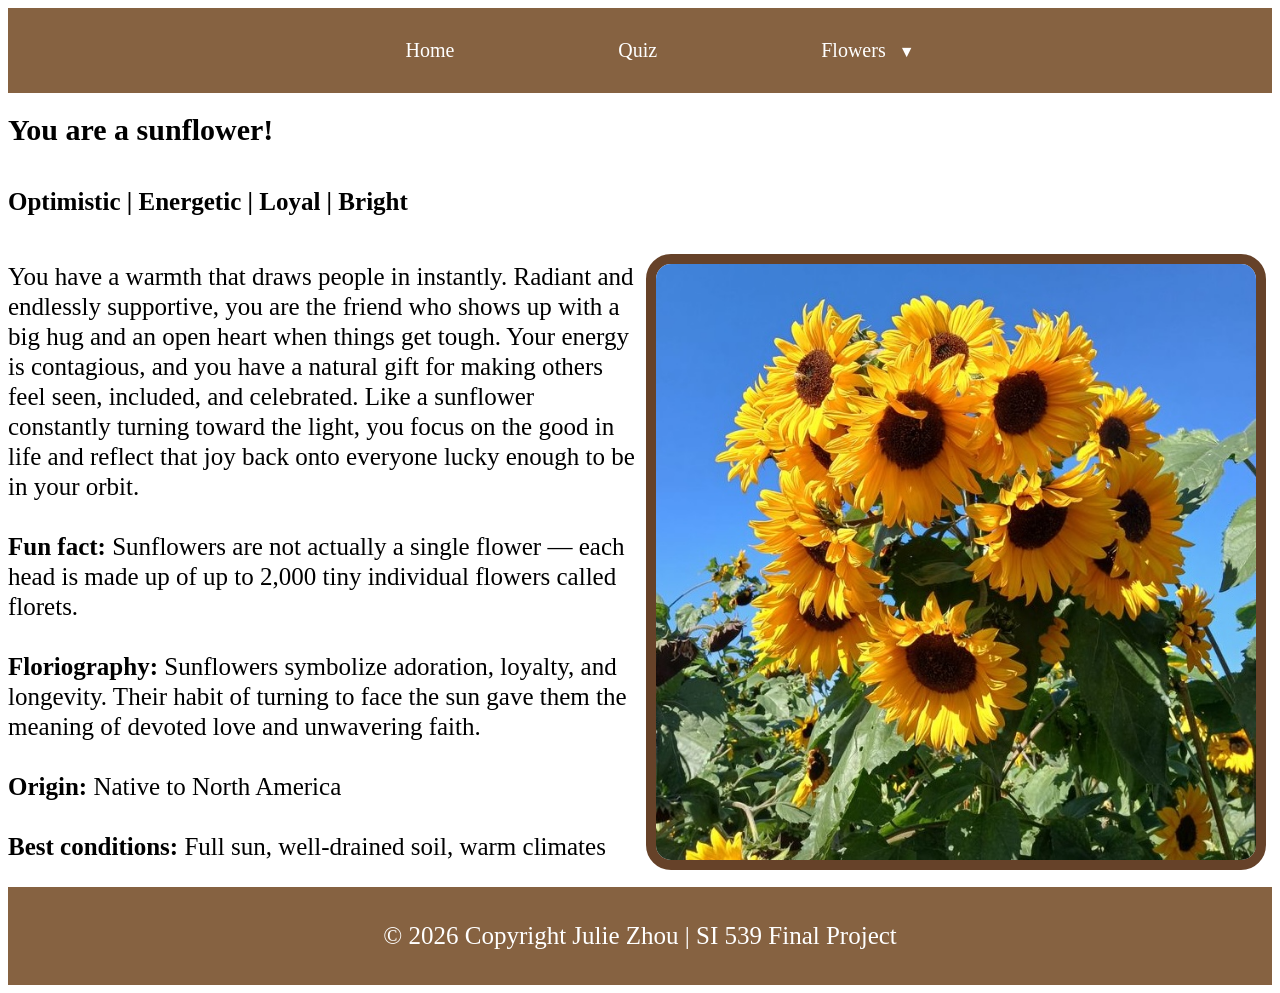
<file: sunflower.html>
<!DOCTYPE html>
<html lang="en">

<head>
    <meta charset="UTF-8">
    <meta name="viewport" content="width=device-width, initial-scale=1.0">
    <link rel="stylesheet" href="css/style.css">
    <title>Sunflower</title>
</head>

<body>
    <div class="skip"><a href="#main">Skip to Main Content</a></div>
    <header>
        <nav>
            <ul>
                <li><a href="index.html">Home</a></li>
                <li><a href="quiz.html">Quiz</a></li>
                <li class="dropdown">
                    <a href="#" class="dropdown-toggle">Flowers <span class="caret">▼</span></a>
                    <ul class="dropdown-menu">
                        <li><a href="daisy.html">Daisy</a></li>
                        <li><a href="lavender.html">Lavender</a></li>
                        <li><a href="orchid.html">Orchid</a></li>
                        <li><a href="rose.html">Rose</a></li>
                        <li><a href="sunflower.html">Sunflower</a></li>
                        <li><a href="tulip.html">Tulip</a></li>
                    </ul>
                </li>
            </ul>
        </nav>
        <h1>You are a sunflower!</h1>
    </header>

    <main class="container" id="main">
        <div class="traits">
            <h2>Optimistic | Energetic | Loyal | Bright</h2>
        </div>

        <div class="description">
            <img src="images/sunflower.jpg" alt="A field of sunflowers against a clear sky.">
            <p class="personality">You have a warmth that draws people in instantly. Radiant and endlessly supportive,
                you are the friend who shows up with a big hug and an open heart when things get tough. Your energy is
                contagious, and you have a natural gift for making others feel seen, included, and celebrated. Like a
                sunflower constantly turning toward the light, you focus on the good in life and reflect that joy back
                onto everyone lucky enough to be in your orbit.<br><br><b>Fun fact:</b> Sunflowers are not actually a
                single flower — each head is made up of up to
                2,000 tiny
                individual flowers called florets.<br><br><b>Floriography:</b> Sunflowers symbolize adoration, loyalty,
                and longevity. Their habit of turning to
                face the sun gave them the meaning of devoted love and unwavering faith.<br><br><b>Origin:</b> Native to
                North America<br><br> <b>Best conditions:</b> Full sun, well-drained soil, warm climates
            </p>
        </div>

    </main>

    <footer>
        <p>© 2026 Copyright Julie Zhou | SI 539 Final Project</p>
    </footer>
    <script src='js/script.js'></script>
</body>

</html>
</file>
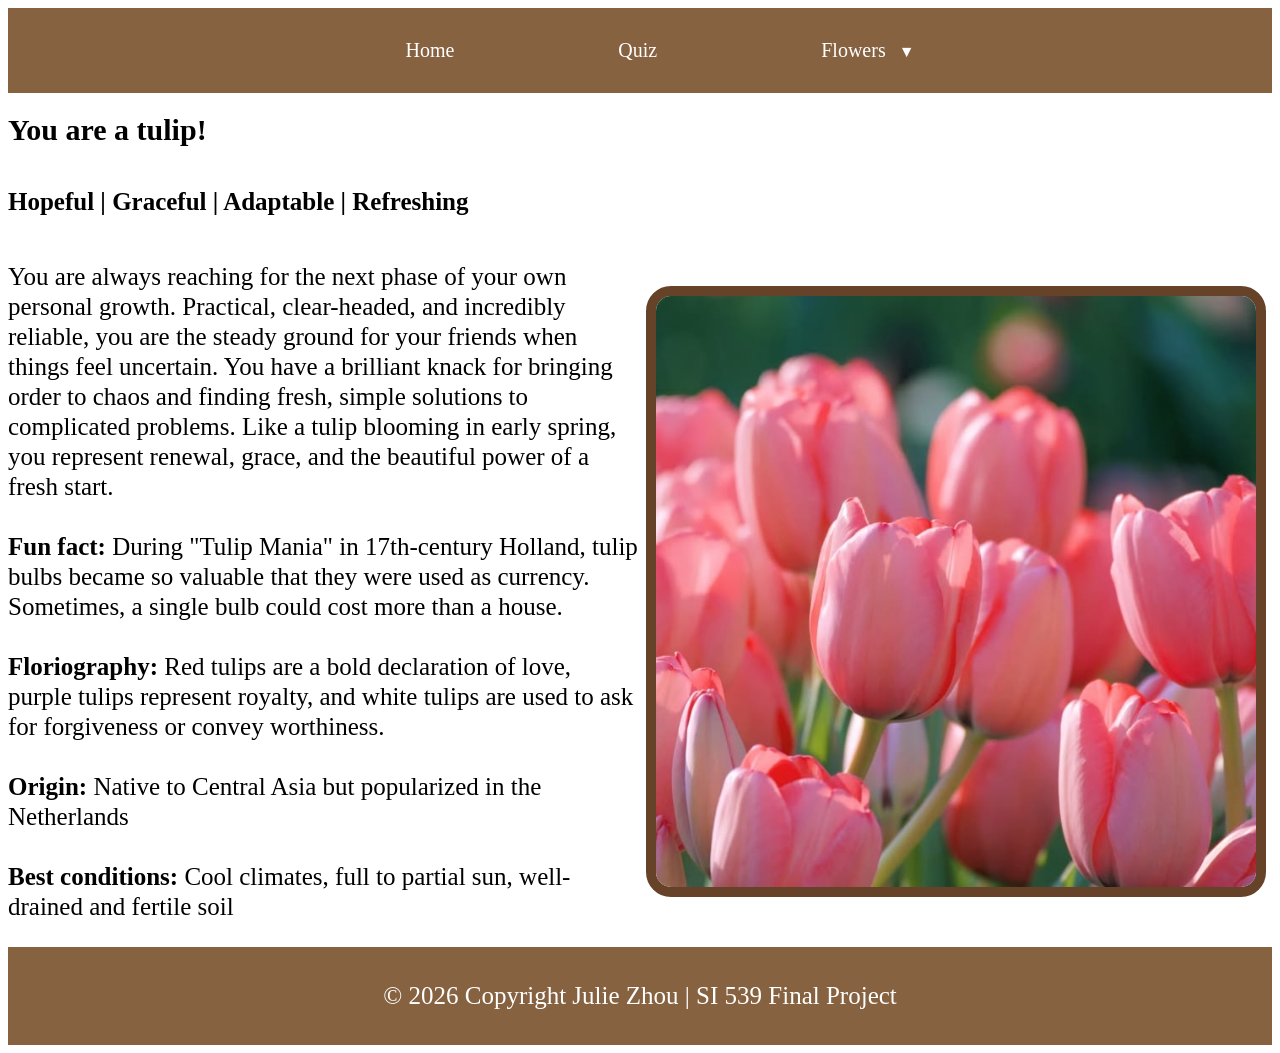
<file: tulip.html>
<!DOCTYPE html>
<html lang="en">

<head>
    <meta charset="UTF-8">
    <meta name="viewport" content="width=device-width, initial-scale=1.0">
    <link rel="stylesheet" href="css/style.css">
    <title>Tulip</title>
</head>

<body>
    <div class="skip"><a href="#main">Skip to Main Content</a></div>
    <header>
        <nav>
            <ul>
                <li><a href="index.html">Home</a></li>
                <li><a href="quiz.html">Quiz</a></li>
                <li class="dropdown">
                    <a href="#" class="dropdown-toggle">Flowers <span class="caret">▼</span></a>
                    <ul class="dropdown-menu">
                        <li><a href="daisy.html">Daisy</a></li>
                        <li><a href="lavender.html">Lavender</a></li>
                        <li><a href="orchid.html">Orchid</a></li>
                        <li><a href="rose.html">Rose</a></li>
                        <li><a href="sunflower.html">Sunflower</a></li>
                        <li><a href="tulip.html">Tulip</a></li>
                    </ul>
                </li>
            </ul>
        </nav>
        <h1>You are a tulip!</h1>
    </header>

    <main class="container" id="main">
        <div class="traits">
            <h2>Hopeful | Graceful | Adaptable | Refreshing</h2>
        </div>

        <div class="description">
            <img src="images/tulip.jpg" alt="A group of tulips growing in the grass.">
            <p class="personality">You are always reaching for the next phase of your own personal
                growth. Practical, clear-headed, and incredibly reliable, you are the steady ground for your friends
                when things feel uncertain. You have a brilliant knack for bringing order to chaos and finding fresh,
                simple solutions to complicated problems. Like a tulip blooming in early spring, you
                represent renewal, grace, and the beautiful power of a fresh start.<br><br><b>Fun fact:</b> During
                "Tulip Mania" in 17th-century Holland, tulip bulbs became so
                valuable that they
                were used as currency. Sometimes, a single bulb could cost more than a
                house.<br><br><b>Floriography:</b>
                Red tulips are a bold declaration of love, purple tulips represent royalty, and white tulips are
                used to ask for forgiveness or convey worthiness.<br><br><b>Origin:</b> Native to Central Asia but
                popularized in the Netherlands<br><br> <b>Best conditions:</b>
                Cool climates, full to partial sun, well-drained and fertile soil
            </p>
        </div>

    </main>

    <footer>
        <p>© 2026 Copyright Julie Zhou | SI 539 Final Project</p>
    </footer>
    <script src='js/script.js'></script>
</body>

</html>
</file>
<file: css/style.css>
.skip a {
    background: white;
    left: 0;
    padding: 6px;
    z-index: 1;
    position: absolute;
    top: -65px;
    font-family: 'Montserrat', 'Merriweather';
}

.skip a:focus {
    position: absolute;
    top: 25px;
}

.caret {
    display: inline-block;
    margin-left: 8px;
    font-size: 0.8em;
}

.dropdown:has(.dropdown-menu.open) .caret {
    transform: rotate(180deg);
}

a:hover {
    text-decoration: underline;
}

:focus {
    border: 3px dashed darkblue;
    padding: 5px;
}

header {
    font-family: 'Montserrat', 'Merriweather';
}

nav li {
    display: inline;
    font-size: 14px;
}

nav a {
    color: white;
    text-decoration: none;
    font-size: 15px;
    padding: 25px;
}

nav {
    background-color: #866241;
    padding: 15px;
    text-align: center;
}

.dropdown {
    position: relative;
}

.dropdown-menu {
    display: none;
    position: absolute;
    top: 100%;
    left: 50%;
    transform: translateX(-50%);
    background-color: #866241;
    list-style: none;
    padding: 12px 0;
    margin: 0;
    min-width: 180px;
    z-index: 9999;
    border: 1px solid black;
}

.dropdown-menu li a {
    display: block;
    padding: 10px 24px;
    text-align: center;
    color: white;
    pointer-events: auto;
}

.dropdown-menu li a:focus {
    display: block;
    padding: 10px 24px;
    text-align: center;
    color: white;
    pointer-events: auto;
}

.dropdown-menu li a:hover {
    display: block;
    padding: 10px 24px;
    text-align: center;
    color: white;
    pointer-events: auto;
}

.dropdown-menu.open {
    display: block;
}

img {
    border: solid 10px #664229;
    border-radius: 25px;
    height: auto;
    width: 95%;
    text-align: center;
}

h1 {
    font-size: 23px;
}

#home_h1 {
    font-size: 24px;
}

h2 {
    font-family: 'Nunito Sans', 'Merriweather';
    font-size: 19px;
}

p {
    font-family: 'Nunito Sans', 'Merriweather';
}

h3 {
    text-align: center;
    font-size: 20px;
    font-family: 'Nunito Sans', 'Merriweather';
}

h3 a {
    text-decoration: none;
    color: black;
}

.description p {
    line-height: 30px;
    font-size: 18px;
}

footer {
    background-color: #866241;
    color: white;
    padding: 10px;
    text-align: center;
}

label {
    text-align: left;
    padding: 20px;
    line-height: 30px;
    font-family: 'Nunito Sans', 'Merriweather';
    font-size: 18px;
}

.container {
    display: grid;
}

.question-num,
.question-text {
    text-align: center;
    font-size: 16px;
    font-family: 'Nunito Sans', 'Merriweather';
}

.answer-text {
    font-family: 'Nunito Sans', 'Merriweather';
    font-size: 18px;
}

.question-card {
    margin-bottom: 40px;
    display: flex;
    flex-direction: column;
}

.question-header {
    margin-bottom: 15px;
    font-weight: bold;
    font-size: 23px;
}

.answer-label {
    display: flex;
    align-items: center;
    padding: 10px 0;
    cursor: pointer;
}

.answer-label input[type="radio"] {
    margin-right: 12px;
}

.answer-label:hover {
    background-color: #f9f9f9;
    border-radius: 5px;
}

.btn-submit {
    font-size: 15px;
    padding: 12px;
    border-radius: 6px;
    cursor: pointer;
    font-family: 'Nunito Sans', 'Merriweather';
    margin-bottom: 20px;
}

.btn-quiz {
    font-size: 15px;
    padding: 12px;
    border-radius: 6px;
    cursor: pointer;
    font-family: 'Nunito Sans', 'Merriweather';
    margin-bottom: 20px;
    background-color: #866241;
    color: white;
    text-decoration: none;
}

.btn-quiz a {
    color: white;
    text-decoration: none;
}

.btn-quiz a:hover {
    text-decoration: underline;
}

.unanswered-msg {
    display: none;
    color: red;
}

@media (min-width: 700px) {
    .btn-quiz {
        font-size: 23px;
        padding: 20px;
        margin-bottom: 30px;
    }

    .quiz-form {
        grid-column: 1 / -1;
        display: grid;
        grid-template-columns: 1fr 1fr;
        justify-items: center;
    }

    .question-num,
    .question-text {
        font-size: 20px;
    }

    .answer-text {
        font-size: 20px;
    }

    .question-card {
        margin-bottom: 40px;
        grid-column: 1 / -1;
    }

    .answer-label {
        align-items: center;
        padding: 10px 0;
        cursor: pointer;
    }

    .submit-area {
        grid-column: 1 / -1;
    }

    .btn-submit {
        font-size: 20px;
        padding: 15px 50px;
    }

    h1 {
        font-size: 35px;
    }

    #home_h1 {
        font-size: 35px;
    }

    h2 {
        font-size: 30px;
    }

    p {
        font-size: 30px;
    }

    .traits h2 {
        font-size: 30px;
    }

    .description p {
        font-size: 30px;
        line-height: 50px;
    }

    nav a {
        font-size: 25px;
        padding: 50px;
    }

    h3 a {
        font-size: 30px;
    }
}

@media (min-width: 1000px) {

    h1 {
        font-size: 30px;
    }

    h2 {
        font-size: 25px;
    }

    p {
        font-size: 25px;
    }

    nav a {
        font-size: 20px;
        padding: 80px;
    }

    .container {
        display: grid;
        grid-template-columns: 1fr 1fr;
    }

    .intro {
        grid-column: 1 / -1;
        padding: 0 30px;
    }

    .first-group {
        grid-column: 2 / 3;
        text-align: center;
    }

    .second-group {
        grid-column: 1 / 2;
        text-align: center;
        grid-row: 2 / 3;
    }

    .first-group img {
        max-width: 80%;
    }

    .second-group img {
        max-width: 80%;
    }

    .description {
        display: grid;
        grid-template-columns: 1fr 1fr;
        grid-column: 1 / -1;
        justify-items: center;
        align-items: center;
    }

    .description p {
        grid-column: 1 / 2;
        font-size: 25px;
        line-height: 30px;
    }

    .personality {
        grid-row: 1 / 2;
    }

    .description img {
        grid-column: 2 / 3;
    }

    .traits {
        grid-column: 1 / -1;
    }

    .traits h2 {
        font-size: 25px;
    }
}

@media (min-width: 1750px) {
    .btn-quiz {
        font-size: 28px;
        padding: 28px;
        margin-bottom: 35px;
    }

    .question-num,
    .question-text,
    .answer-text {
        font-size: 30px;
    }

    .answer-text {
        line-height: 40px;
    }

    .submit-area {
        margin-bottom: 35px;
    }

    .question-card {
        margin-bottom: 45px;
        margin-top: 45px;
    }

    .answer-label {
        padding: 10px 0;
    }

    .btn-submit {
        font-size: 25px;
        padding: 20px 55px;
    }

    h1 {
        font-size: 50px;
    }

    #home_h1 {
        font-size: 50px;
    }

    h2 {
        font-size: 43px;
    }

    p {
        font-size: 38px;
    }

    .traits h2 {
        font-size: 40px;
    }

    .description p {
        font-size: 40px;
        line-height: 50px;
    }

    nav a {
        font-size: 30px;
        padding: 100px;
    }

    h3 a {
        font-size: 38px;
    }
}
</file>
